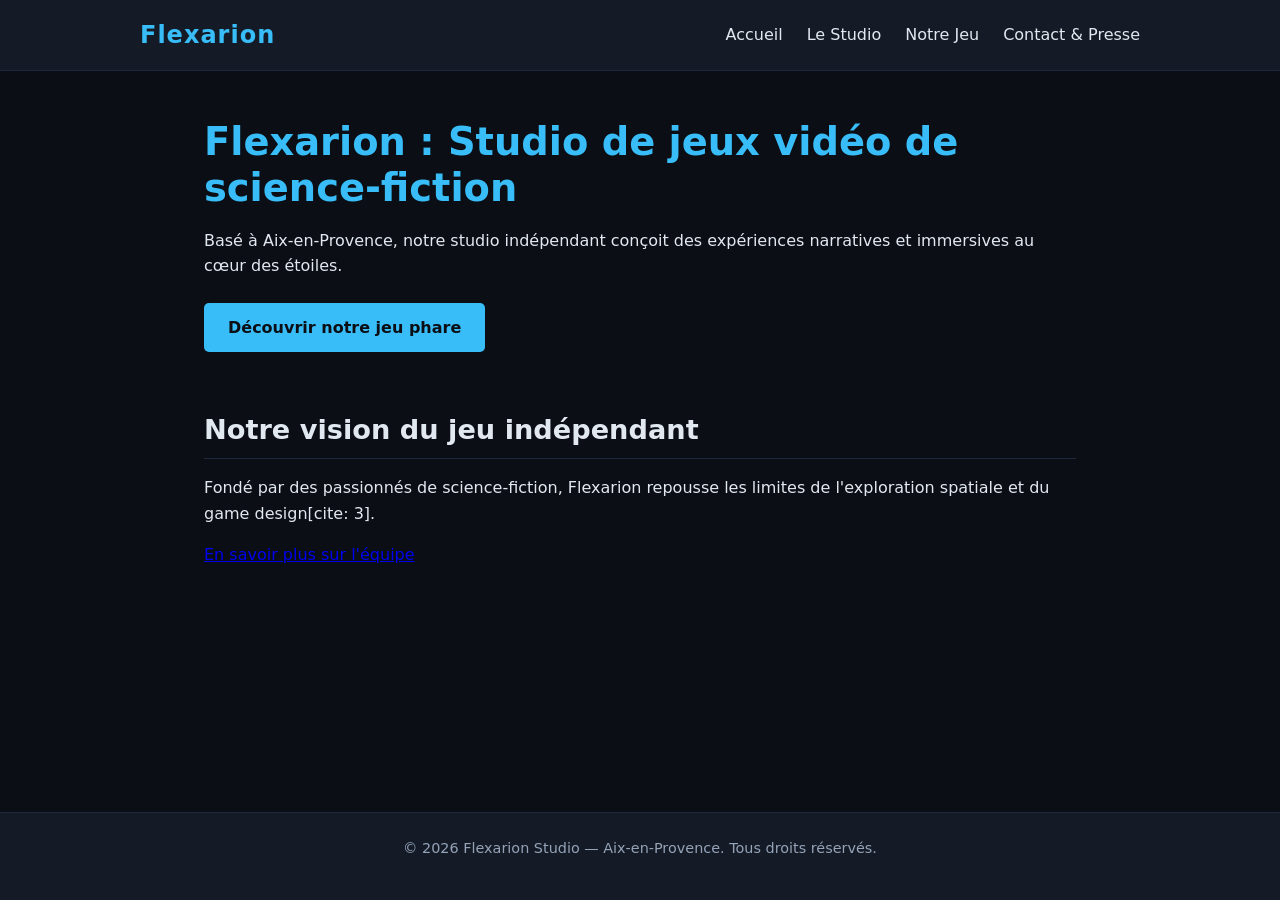
<file: index.html>
<!DOCTYPE html>
<html lang="fr">
<head>
    <meta charset="UTF-8">
    <meta name="viewport" content="width=device-width, initial-scale=1.0">
    <!-- Balises essentielles pour le SEO -->
    <title>Flexarion | Studio de jeux vidéo indépendant SF à Aix-en-Provence</title>
    <meta name="description" content="Découvrez Flexarion, studio indépendant de création de jeux vidéo de science-fiction basé à Aix-en-Provence. Explorez notre univers et nos projets.">
    <link rel="stylesheet" href="assets/css/style.css">
    <link rel="icon" type="image/png" href="assets/img/favicon.png">
    <meta name="google-site-verification" content="J3qURPdr8nOXiXxXf3rDCXA6A1YU4-HrLQ5bGcNZ7k8" />
</head>
<body>

    <header>
        <nav aria-label="Navigation principale">
            <a href="index.html" class="logo">Flexarion</a>
            <ul>
                <li><a href="index.html">Accueil</a></li>
                <li><a href="studio.html">Le Studio</a></li>
                <li><a href="jeu.html">Notre Jeu</a></li>
                <li><a href="contact.html">Contact & Presse</a></li>
            </ul>
        </nav>
    </header>

    <main>
        <!-- Section principale (Hero) avec le mot-clé principal en H1 -->
        <section id="hero">
            <h1>Flexarion : Studio de jeux vidéo de science-fiction</h1>
            <p>Basé à Aix-en-Provence, notre studio indépendant conçoit des expériences narratives et immersives au cœur des étoiles.</p>
            <a href="jeu.html" class="btn">Découvrir notre jeu phare</a>
        </section>

        <!-- Section de présentation rapide -->
        <section id="presentation">
            <h2>Notre vision du jeu indépendant</h2>
            <p>Fondé par des passionnés de science-fiction, Flexarion repousse les limites de l'exploration spatiale et du game design[cite: 3].</p>
            <a href="studio.html">En savoir plus sur l'équipe</a>
        </section>
    </main>

    <footer>
        <p>&copy; 2026 Flexarion Studio — Aix-en-Provence. Tous droits réservés.</p>
    </footer>

</body>
</html>
</file>
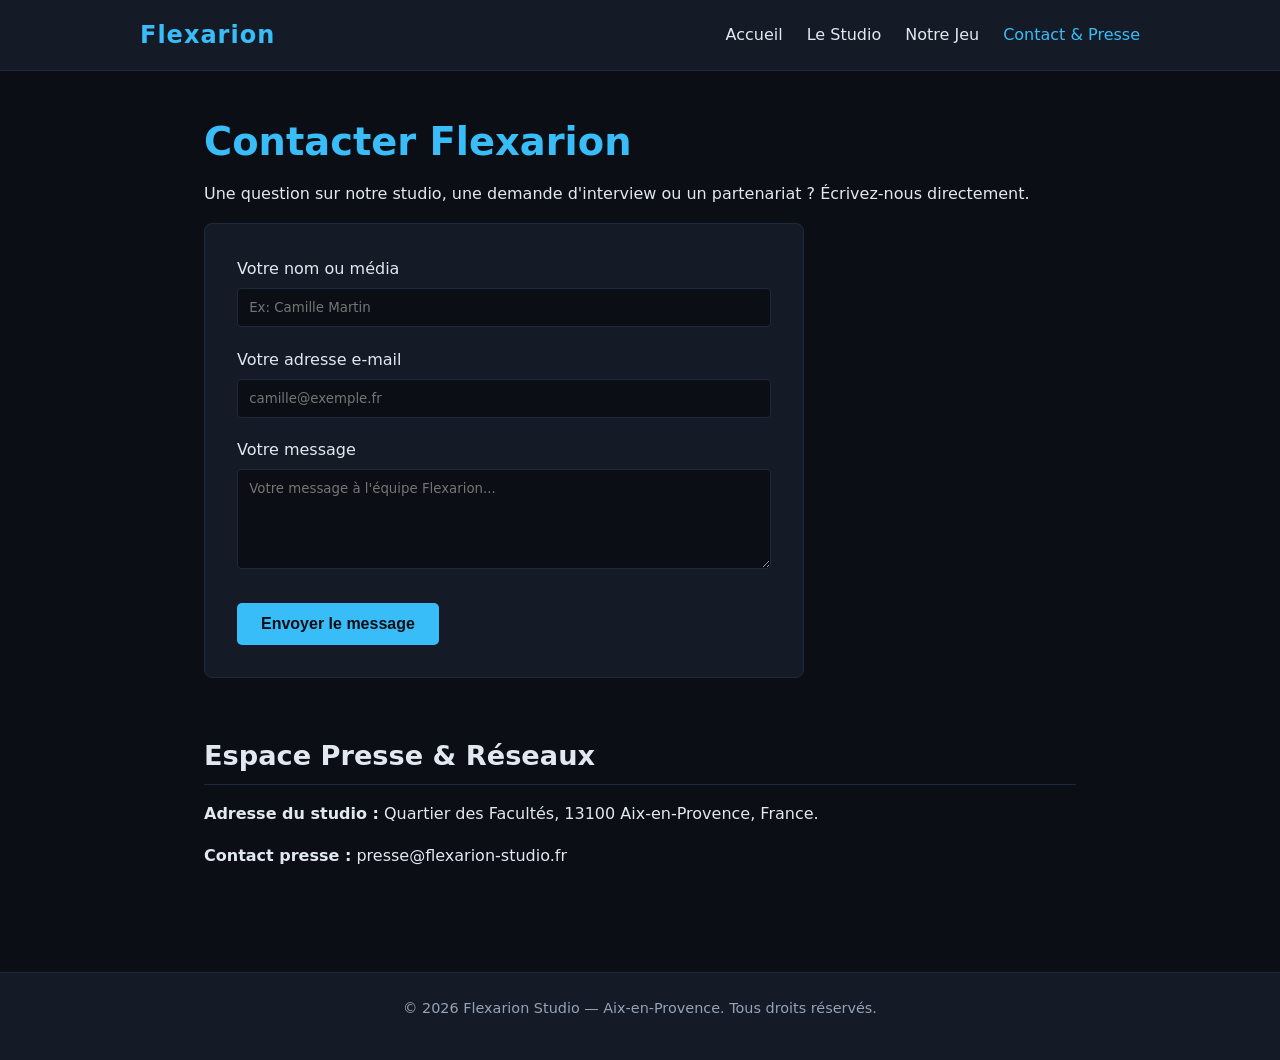
<file: contact.html>
<!DOCTYPE html>
<html lang="fr">
<head>
    <meta charset="UTF-8">
    <meta name="viewport" content="width=device-width, initial-scale=1.0">
    <title>Contact & Espace Presse | Flexarion Studio</title>
    <meta name="description" content="Contactez l'équipe de Flexarion à Aix-en-Provence. Accédez à notre kit presse et suivez nos réseaux sociaux.">
    <link rel="stylesheet" href="assets/css/style.css">
    <link rel="stylesheet" href="assets/css/contact.css">
    <link rel="icon" type="image/png" href="assets/img/favicon.png">
</head>
<body>

    <header>
        <nav aria-label="Navigation principale">
            <a href="index.html" class="logo">Flexarion</a>
            <ul>
                <li><a href="index.html">Accueil</a></li>
                <li><a href="studio.html">Le Studio</a></li>
                <li><a href="jeu.html">Notre Jeu</a></li>
                <li><a href="contact.html" class="active">Contact & Presse</a></li>
            </ul>
        </nav>
    </header>

    <main>
        <section>
            <h1>Contacter Flexarion</h1>
            <p>Une question sur notre studio, une demande d'interview ou un partenariat ? Écrivez-nous directement.</p>

            <form action="#" method="post" class="contact-form">
                <div class="form-group">
                    <label for="nom">Votre nom ou média</label>
                    <input type="text" id="nom" name="nom" required placeholder="Ex: Camille Martin">
                </div>
                <div class="form-group">
                    <label for="email">Votre adresse e-mail</label>
                    <input type="email" id="email" name="email" required placeholder="camille@exemple.fr">
                </div>
                <div class="form-group">
                    <label for="message">Votre message</label>
                    <textarea id="message" name="message" rows="5" required placeholder="Votre message à l'équipe Flexarion..."></textarea>
                </div>
                <button type="submit" class="btn">Envoyer le message</button>
            </form>
        </section>

        <section>
            <h2>Espace Presse & Réseaux</h2>
            <p><strong>Adresse du studio :</strong> Quartier des Facultés, 13100 Aix-en-Provence, France.</p>
            <p><strong>Contact presse :</strong> presse@flexarion-studio.fr</p>
            <!-- Vous ajouterez ici les liens vers vos réseaux sociaux au TD2[cite: 5, 7] -->
        </section>
    </main>

    <footer>
        <p>&copy; 2026 Flexarion Studio — Aix-en-Provence. Tous droits réservés.</p>
    </footer>

</body>
</html>
</file>
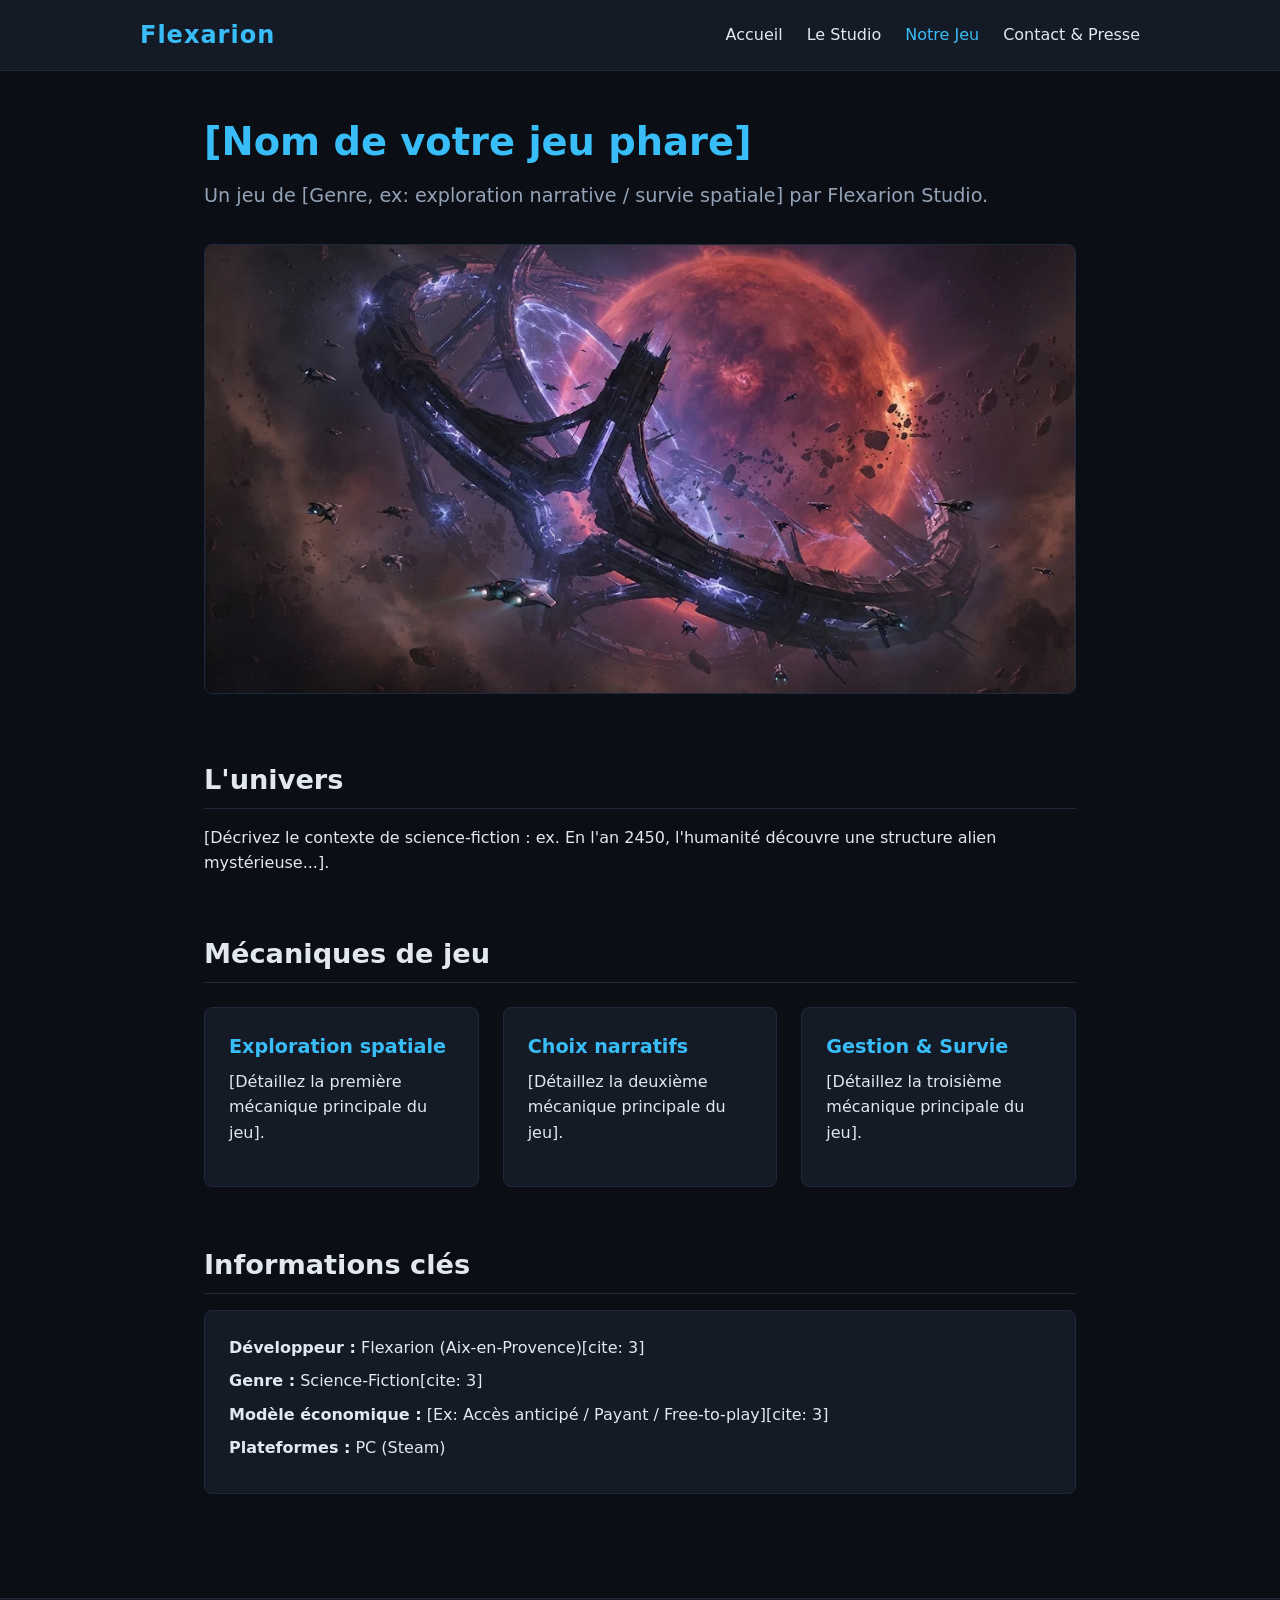
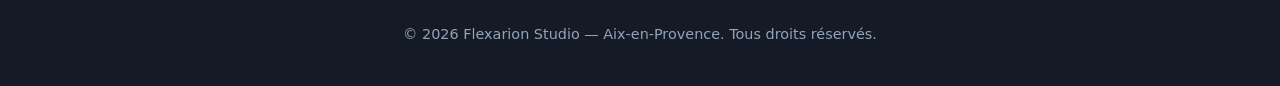
<file: jeu.html>
<!DOCTYPE html>
<html lang="fr">
<head>
    <meta charset="UTF-8">
    <meta name="viewport" content="width=device-width, initial-scale=1.0">
    <title>[Nom de votre jeu] | Le jeu de science-fiction par Flexarion</title>
    <meta name="description" content="Plongez dans [Nom de votre jeu], le nouveau jeu vidéo de science-fiction développé par le studio indépendant Flexarion.">
    <link rel="stylesheet" href="assets/css/style.css">
    <link rel="stylesheet" href="assets/css/jeu.css">
    <link rel="icon" type="image/png" href="assets/img/favicon.png">
</head>
<body>

    <header>
        <nav aria-label="Navigation principale">
            <a href="index.html" class="logo">Flexarion</a>
            <ul>
                <li><a href="index.html">Accueil</a></li>
                <li><a href="studio.html">Le Studio</a></li>
                <li><a href="jeu.html" class="active">Notre Jeu</a></li>
                <li><a href="contact.html">Contact & Presse</a></li>
            </ul>
        </nav>
    </header>

    <main>
        <section>
            <h1>[Nom de votre jeu phare]</h1>
            <p class="subtitle">Un jeu de [Genre, ex: exploration narrative / survie spatiale] par Flexarion Studio.</p>
            <!-- Pensez à ajouter une image dans le dossier img/ et à remplir l'attribut alt pour le SEO -->
            <div class="visuel-placeholder">
                <img src="assets/img/concept-art.jpg" alt="Concept art principal du jeu [Nom du jeu] par Flexarion">
            </div>
        </section>

        <section>
            <h2>L'univers</h2>
            <p>[Décrivez le contexte de science-fiction : ex. En l'an 2450, l'humanité découvre une structure alien mystérieuse...].</p>
        </section>

        <section>
            <h2>Mécaniques de jeu</h2>
            <div class="grid-cards">
                <article class="card">
                    <h3>Exploration spatiale</h3>
                    <p>[Détaillez la première mécanique principale du jeu].</p>
                </article>
                <article class="card">
                    <h3>Choix narratifs</h3>
                    <p>[Détaillez la deuxième mécanique principale du jeu].</p>
                </article>
                <article class="card">
                    <h3>Gestion & Survie</h3>
                    <p>[Détaillez la troisième mécanique principale du jeu].</p>
                </article>
            </div>
        </section>

        <section>
            <h2>Informations clés</h2>
            <ul class="info-list">
                <li><strong>Développeur :</strong> Flexarion (Aix-en-Provence)[cite: 3]</li>
                <li><strong>Genre :</strong> Science-Fiction[cite: 3]</li>
                <li><strong>Modèle économique :</strong> [Ex: Accès anticipé / Payant / Free-to-play][cite: 3]</li>
                <li><strong>Plateformes :</strong> PC (Steam)</li>
            </ul>
        </section>
    </main>

    <footer>
        <p>&copy; 2026 Flexarion Studio — Aix-en-Provence. Tous droits réservés.</p>
    </footer>

</body>
</html>
</file>
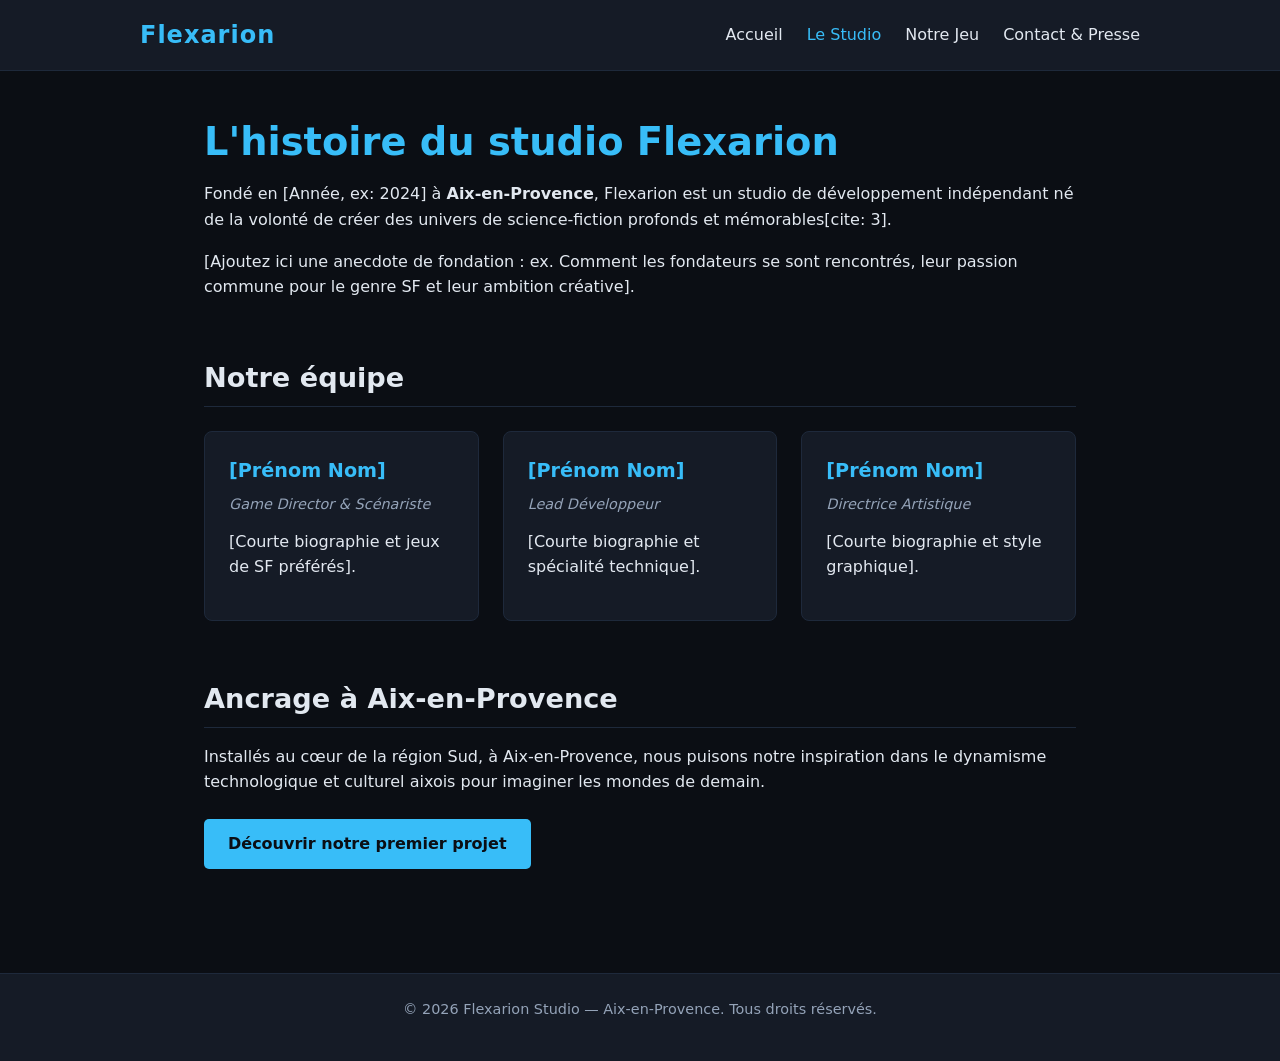
<file: studio.html>
<!DOCTYPE html>
<html lang="fr">
<head>
    <meta charset="UTF-8">
    <meta name="viewport" content="width=device-width, initial-scale=1.0">
    <title>Le Studio Flexarion | Création de jeux vidéo SF à Aix-en-Provence</title>
    <meta name="description" content="Découvrez l'histoire de Flexarion, notre équipe de développeurs passionnés de science-fiction et nos locaux basés à Aix-en-Provence.">
    <link rel="stylesheet" href="assets/css/style.css">
    <link rel="icon" type="image/png" href="assets/img/favicon.png">
</head>
<body>

    <header>
        <nav aria-label="Navigation principale">
            <a href="index.html" class="logo">Flexarion</a>
            <ul>
                <li><a href="index.html">Accueil</a></li>
                <li><a href="studio.html" class="active">Le Studio</a></li>
                <li><a href="jeu.html">Notre Jeu</a></li>
                <li><a href="contact.html">Contact & Presse</a></li>
            </ul>
        </nav>
    </header>

    <main>
        <section>
            <h1>L'histoire du studio Flexarion</h1>
            <p>Fondé en [Année, ex: 2024] à <strong>Aix-en-Provence</strong>, Flexarion est un studio de développement indépendant né de la volonté de créer des univers de science-fiction profonds et mémorables[cite: 3].</p>
            <p>[Ajoutez ici une anecdote de fondation : ex. Comment les fondateurs se sont rencontrés, leur passion commune pour le genre SF et leur ambition créative].</p>
        </section>

        <section>
            <h2>Notre équipe</h2>
            <div class="grid-cards">
                <article class="card">
                    <h3>[Prénom Nom]</h3>
                    <p class="role">Game Director & Scénariste</p>
                    <p>[Courte biographie et jeux de SF préférés].</p>
                </article>
                <article class="card">
                    <h3>[Prénom Nom]</h3>
                    <p class="role">Lead Développeur</p>
                    <p>[Courte biographie et spécialité technique].</p>
                </article>
                <article class="card">
                    <h3>[Prénom Nom]</h3>
                    <p class="role">Directrice Artistique</p>
                    <p>[Courte biographie et style graphique].</p>
                </article>
            </div>
        </section>

        <section>
            <h2>Ancrage à Aix-en-Provence</h2>
            <p>Installés au cœur de la région Sud, à Aix-en-Provence, nous puisons notre inspiration dans le dynamisme technologique et culturel aixois pour imaginer les mondes de demain.</p>
            <a href="jeu.html" class="btn">Découvrir notre premier projet</a>
        </section>
    </main>

    <footer>
        <p>&copy; 2026 Flexarion Studio — Aix-en-Provence. Tous droits réservés.</p>
    </footer>

</body>
</html>
</file>
<file: assets/css/style.css>
:root {
    --bg-color: #0b0e14;
    --text-color: #e2e8f0;
    --text-muted: #94a3b8;
    --accent-color: #38bdf8;
    --card-bg: #151b26;
    --border-color: #1e293b;
}

* {
    box-sizing: border-box;
    margin: 0;
    padding: 0;
}

body {
    font-family: system-ui, -apple-system, sans-serif;
    background-color: var(--bg-color);
    color: var(--text-color);
    line-height: 1.6;
    display: flex;
    flex-direction: column;
    min-height: 100vh;
}

/* Navigation */
header {
    background-color: var(--card-bg);
    padding: 1rem 5%;
    border-bottom: 1px solid var(--border-color);
}

nav {
    max-width: 1000px;
    margin: 0 auto;
    display: flex;
    justify-content: space-between;
    align-items: center;
    flex-wrap: wrap;
    gap: 1rem;
}

nav .logo {
    font-size: 1.5rem;
    font-weight: bold;
    color: var(--accent-color);
    text-decoration: none;
    letter-spacing: 1px;
}

nav ul {
    list-style: none;
    display: flex;
    gap: 1.5rem;
}

nav a {
    color: var(--text-color);
    text-decoration: none;
    transition: color 0.2s;
}

nav a:hover, nav a.active {
    color: var(--accent-color);
}

/* Contenu principal */
main {
    flex: 1;
    width: 100%;
    max-width: 1000px;
    margin: 3rem auto;
    padding: 0 5%;
}

section {
    margin-bottom: 3.5rem;
}

h1 {
    font-size: 2.4rem;
    color: var(--accent-color);
    margin-bottom: 1rem;
    line-height: 1.2;
}

h2 {
    font-size: 1.7rem;
    margin-bottom: 1rem;
    border-bottom: 1px solid var(--border-color);
    padding-bottom: 0.4rem;
}

h3 {
    font-size: 1.2rem;
    color: var(--accent-color);
    margin-bottom: 0.4rem;
}

p {
    margin-bottom: 1rem;
}

.subtitle {
    font-size: 1.2rem;
    color: var(--text-muted);
}

/* Boutons */
.btn {
    display: inline-block;
    margin-top: 0.5rem;
    padding: 0.75rem 1.5rem;
    background-color: var(--accent-color);
    color: #0b0e14;
    font-weight: bold;
    text-decoration: none;
    border: none;
    border-radius: 5px;
    cursor: pointer;
    font-size: 1rem;
}

.btn:hover {
    opacity: 0.9;
}

/* Grilles et Cartes (Équipe & Mécaniques) */
.grid-cards {
    display: grid;
    grid-template-columns: repeat(auto-fit, minmax(260px, 1fr));
    gap: 1.5rem;
    margin-top: 1.5rem;
}

.card {
    background-color: var(--card-bg);
    padding: 1.5rem;
    border-radius: 8px;
    border: 1px solid var(--border-color);
}

.card .role {
    font-size: 0.9rem;
    color: var(--text-muted);
    font-style: italic;
    margin-bottom: 0.8rem;
}

/* Visuels et Listes */
.visuel-placeholder img {
    width: 100%;
    max-height: 450px;
    object-fit: cover;
    border-radius: 8px;
    border: 1px solid var(--border-color);
    margin-top: 1rem;
}

.info-list {
    list-style: none;
    background-color: var(--card-bg);
    padding: 1.5rem;
    border-radius: 8px;
    border: 1px solid var(--border-color);
}

.info-list li {
    margin-bottom: 0.5rem;
}

/* Formulaire de contact */
.contact-form {
    background-color: var(--card-bg);
    padding: 2rem;
    border-radius: 8px;
    border: 1px solid var(--border-color);
    max-width: 600px;
}

.form-group {
    margin-bottom: 1.2rem;
}

.form-group label {
    display: block;
    margin-bottom: 0.4rem;
    font-weight: 500;
}

.form-group input,
.form-group textarea {
    width: 100%;
    padding: 0.7rem;
    border-radius: 4px;
    border: 1px solid var(--border-color);
    background-color: var(--bg-color);
    color: var(--text-color);
    font-family: inherit;
}

/* Pied de page */
footer {
    background-color: var(--card-bg);
    text-align: center;
    padding: 1.5rem;
    border-top: 1px solid var(--border-color);
    color: var(--text-muted);
    font-size: 0.9rem;
}
</file>
<file: assets/css/contact.css>
/* Styles spécifiques à la page contact */
.contact-form {
    background-color: var(--card-bg);
    padding: 2rem;
    border-radius: 8px;
    border: 1px solid var(--border-color);
    max-width: 600px;
}

.form-group {
    margin-bottom: 1.2rem;
}

.form-group label {
    display: block;
    margin-bottom: 0.4rem;
    font-weight: 500;
}

.form-group input,
.form-group textarea {
    width: 100%;
    padding: 0.7rem;
    border-radius: 4px;
    border: 1px solid var(--border-color);
    background-color: var(--bg-color);
    color: var(--text-color);
    font-family: inherit;
}
</file>
<file: assets/css/jeu.css>
/* Styles spécifiques à la page du jeu phare */
.visuel-placeholder img {
    width: 100%;
    max-height: 450px;
    object-fit: cover;
    border-radius: 8px;
    border: 1px solid var(--border-color);
    margin-top: 1rem;
}

.info-list {
    list-style: none;
    background-color: var(--card-bg);
    padding: 1.5rem;
    border-radius: 8px;
    border: 1px solid var(--border-color);
}

.info-list li {
    margin-bottom: 0.5rem;
}
</file>
